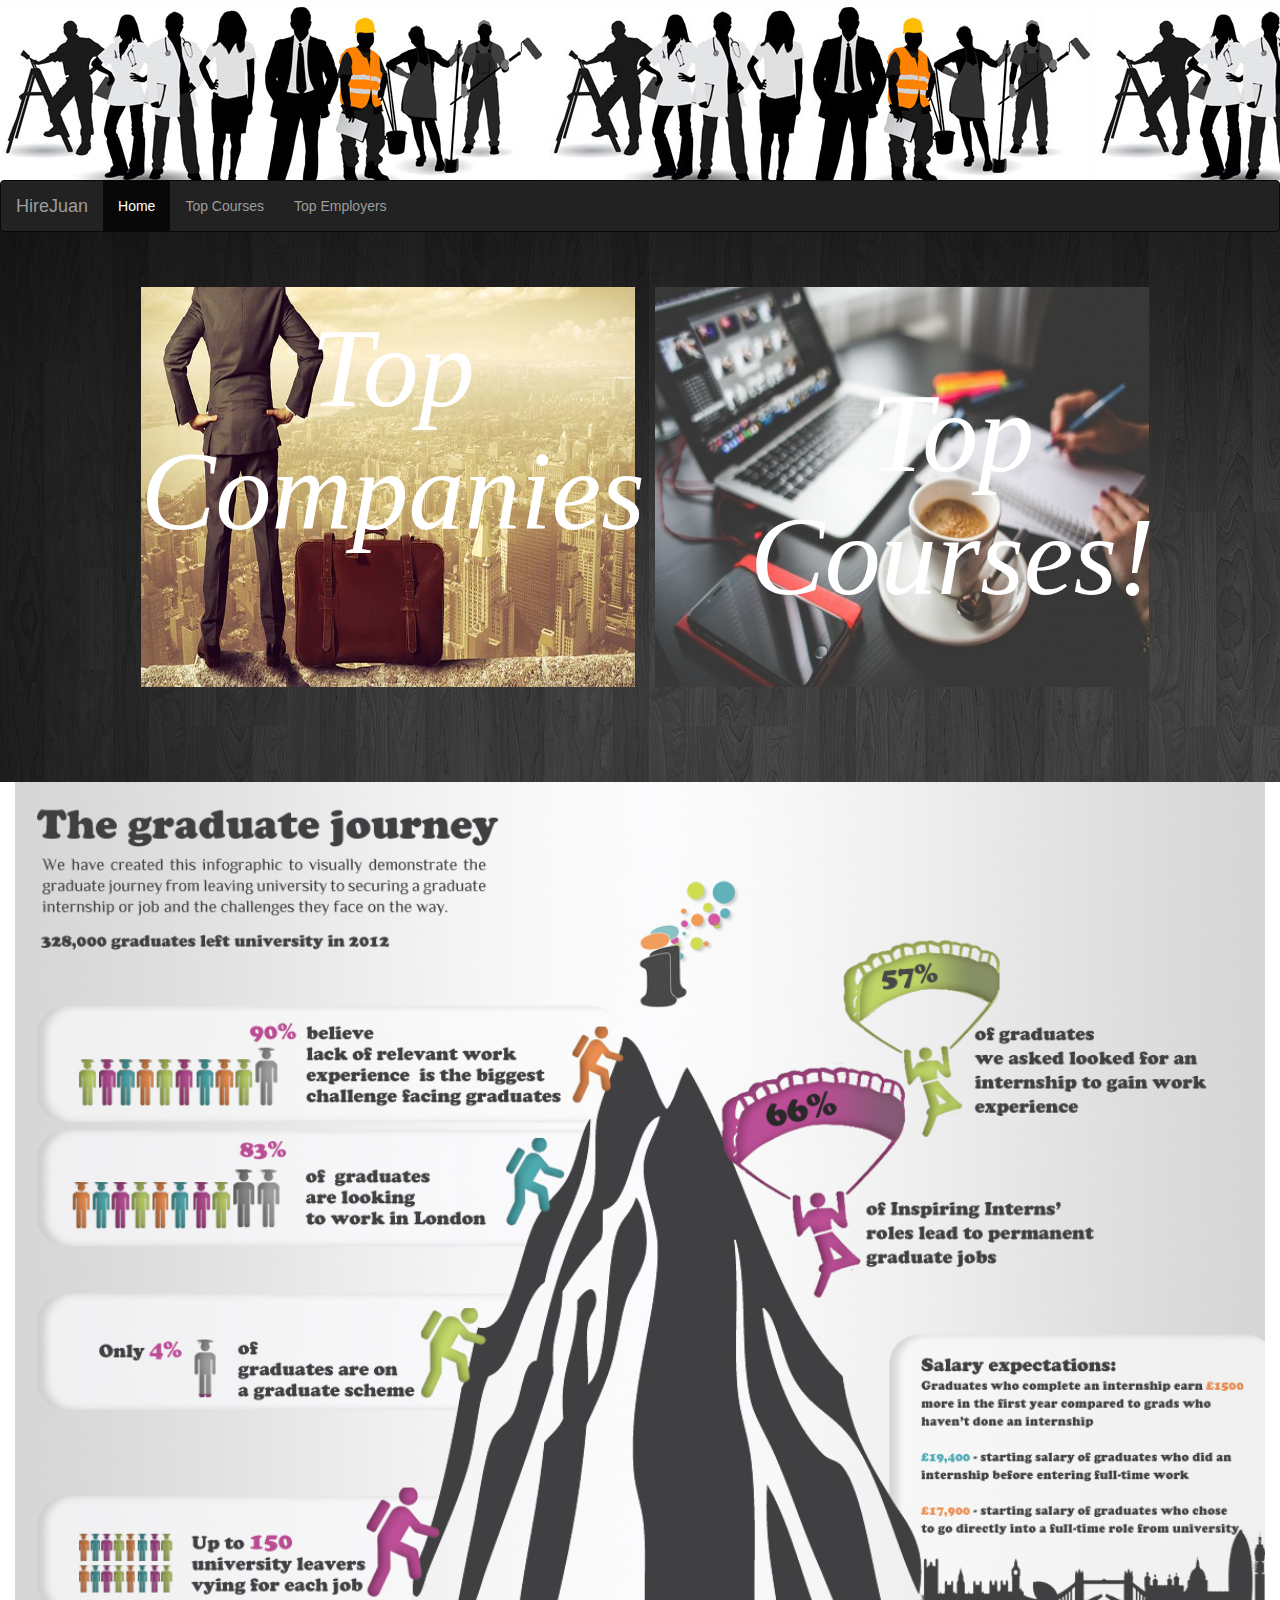
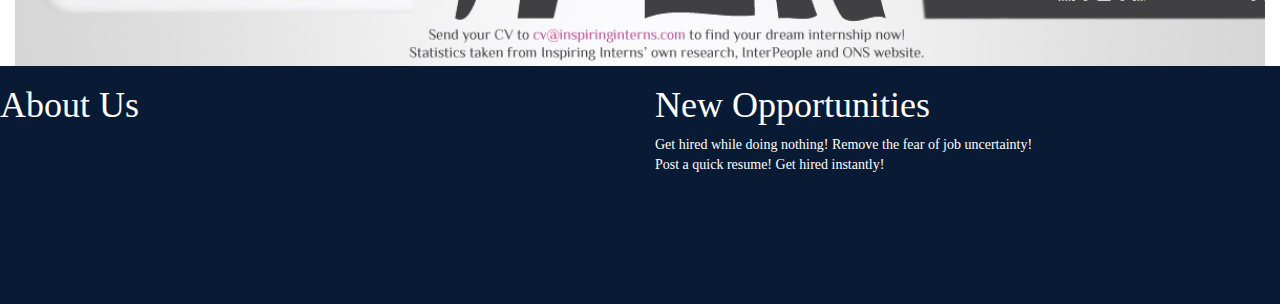
<file: index.html>
<!DOCTYPE html>
<html>
<head>
	 <meta charset="utf-8">
    <meta http-equiv="X-UA-Compatible" content="IE=edge">
    <meta name="viewport" content="width=device-width, initial-scale=1">
     <link rel="shortcut icon" href="favicon.ico"/>
    
    <link href="css/bootstrap.min.css" rel="stylesheet">
    <link rel="stylesheet" type="text/css" href="projectstyle.css">
    <title>HireJuan</title>
</head>


<body>

<div class="jumbotron">
 </div>


<!--Navigation  -->
<nav class="navbar navbar-inverse" id="navi">
  <div class="container-fluid">
    <div class="navbar-header">
      <a class="navbar-brand" href="index.html">HireJuan</a>
    </div>
    <ul class="nav navbar-nav">
      <li class="active"><a href="#">Home</a></li>
      <li><a href="courses.html">Top Courses</a></li>
      <li><a href="employers.html">Top Employers</li>  
    </ul>
  </div>
</nav>

<!--middle part-->
<div id="rowb" class="row">
    <div class="col-sm-1"></div>
	
  <a href="employers.html">
        <div id="b1" class="col-sm-5">
  <h1 class="conti"> <i>Top Companies</i></h1>

  <img  class="divimages" src="work.png">
   
 </div></a>
	
  <a href="courses.html">
	<div id="b2" class="col-sm-5"> 
  <h1 class="conti" id="special"> <i>Top Courses!</i></h1>

  <img  class="divimages" src="work2.png">
 
  </div>
  </a>
     <div class="col-sm-1"></div>
</div>
	
 <div class="container-fluid">
    <img src="grad.png" id="grad">	 
 </div>
<!--footer-->
<div  id="rowc" class="row">
    <div class="col-sm-6">
           <h1>About Us</h1>
            
      
    </div>

    <div class="col-sm-6">
           <h1>New Opportunities</h1>
           <p>Get hired while doing nothing! Remove the fear of job uncertainty!<br>Post a quick resume! Get hired instantly! </p>

              
    </div>
  
</div>




</body>



</html>
</file>
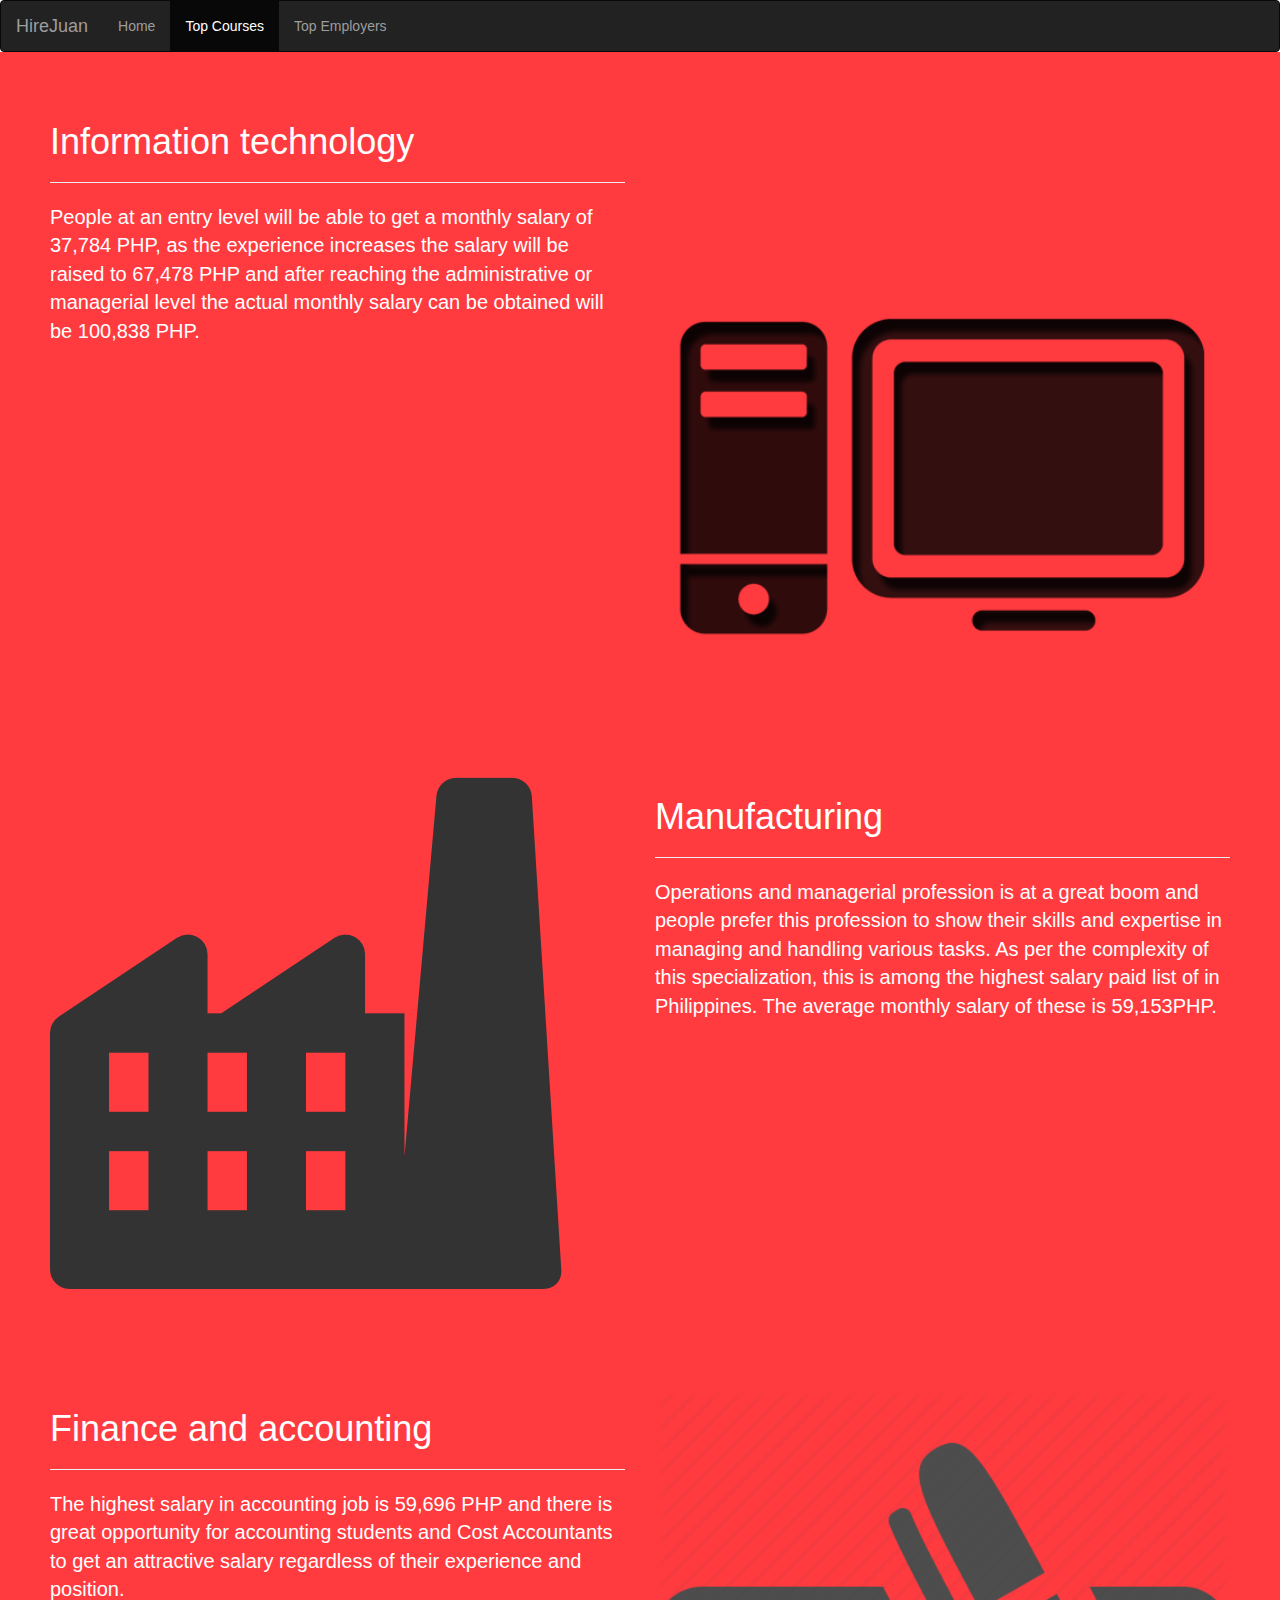
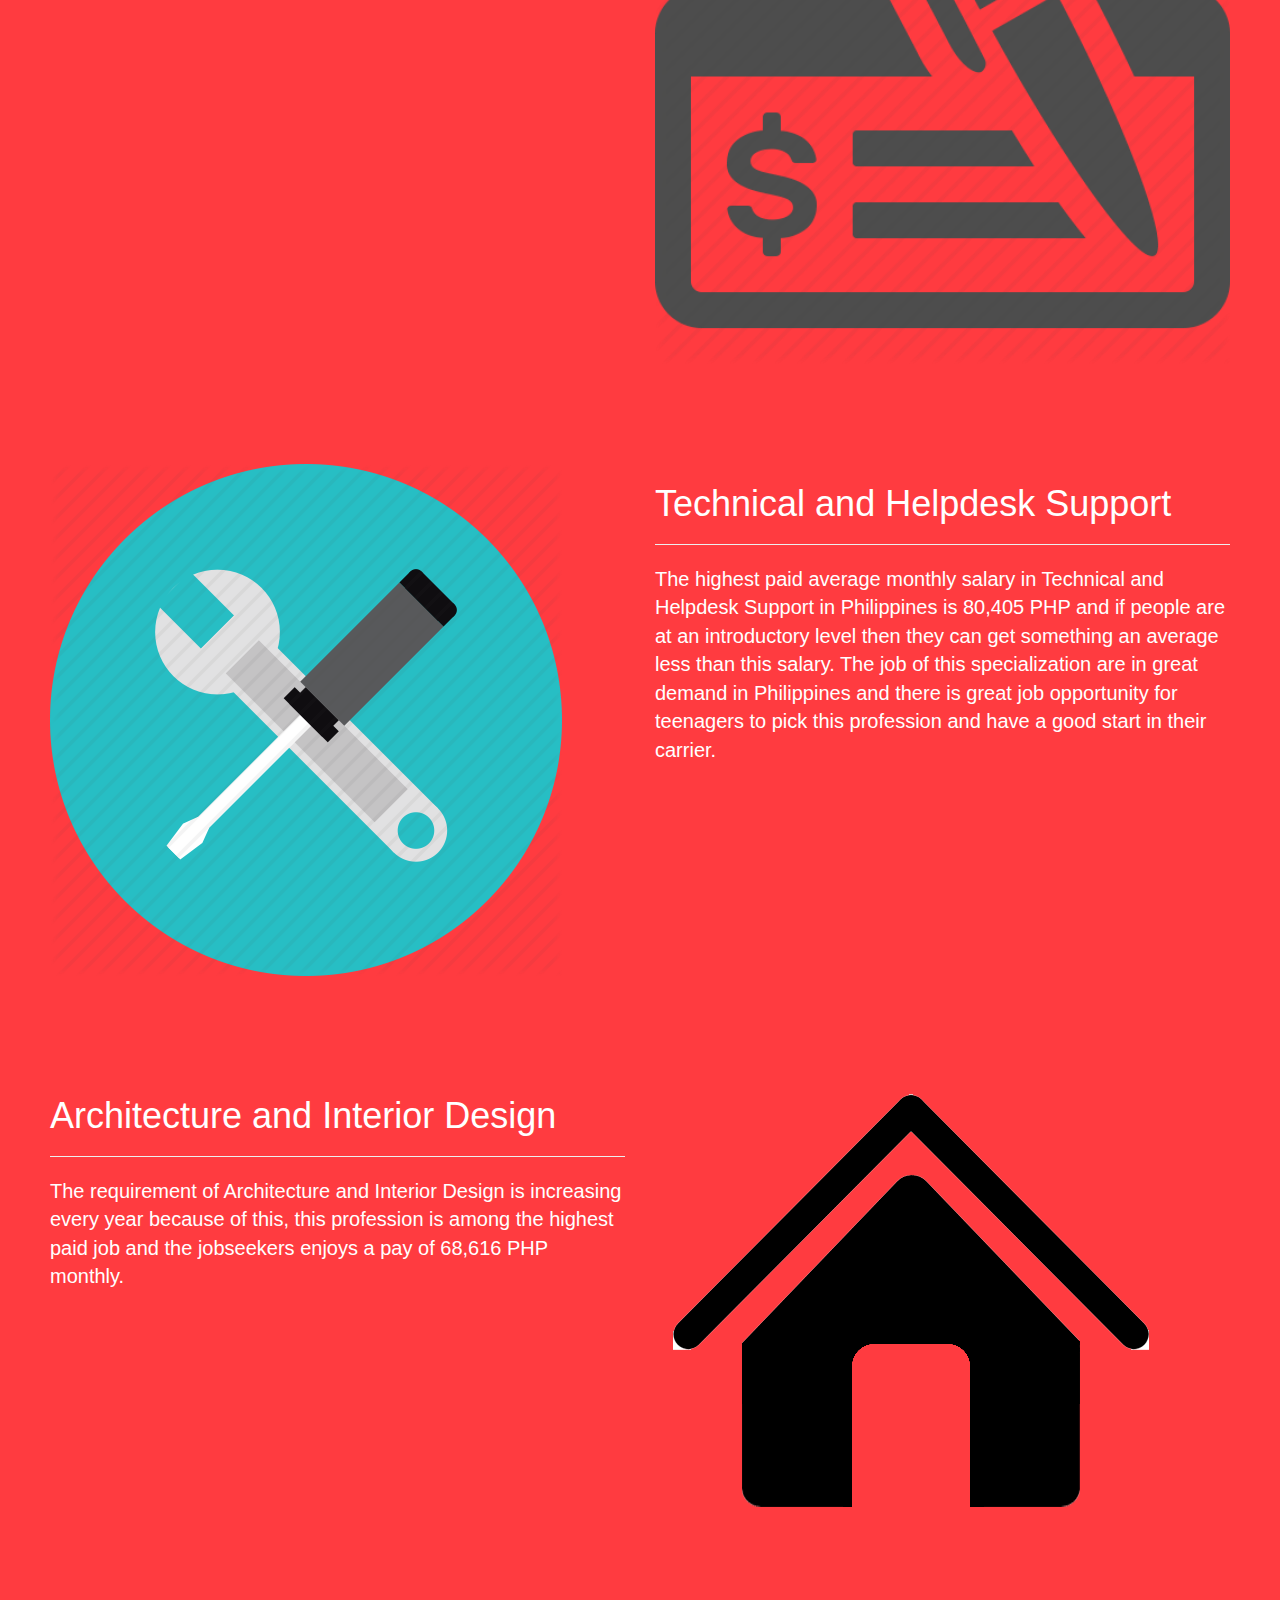
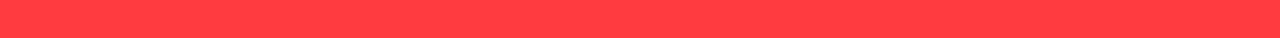
<file: courses.html>
<!DOCTYPE html>
<html>
<head>
 <meta charset="utf-8">
    <meta http-equiv="X-UA-Compatible" content="IE=edge">
    <meta name="viewport" content="width=device-width, initial-scale=1">
    <link href="css/bootstrap.min.css" rel="stylesheet">
	<title>HireJuan</title>
	<link rel="stylesheet" type="text/css" href="projectstyle3.css">

</head>
<body>



<!--navbar-->
<nav class="navbar navbar-inverse" id="navi">
  <div class="container-fluid">
    <div class="navbar-header">
      <a class="navbar-brand" href="index.html">HireJuan</a>
    </div>
    <ul class="nav navbar-nav">
      <li ><a href="index.html">Home</a></li>
      <li class="active"><a href="courses.html">Top Courses</a></li>
      <li><a href="employers.html">Top Employers</li>  
    </ul>
  </div>
</nav>



<div class="container-fluid" id="it">
	<div class="row">
		
		<div class="col-sm-6">
			<h1>Information technology</h1>
			<hr>
			<p>People at an entry level will be able to get a monthly salary of <span>37,784 PHP</span>, as the experience increases the salary will be raised to <span>67,478 PHP</span> and after reaching the administrative or managerial level the actual monthly salary can be obtained will be <span>100,838 PHP</span>.</p>
		</div>
		
		<div class="col-sm-6" >
			<img src="com.png" class="spe">
		</div>

	</div>
</div>


<div class="container-fluid" id="man">
	<div class="row">
		
		<div class="col-sm-6">
			<img src="fac.png" id="spe">
		</div>
		
		<div class="col-sm-6">
			<h1>Manufacturing</h1>
			<hr>
			<p>
				Operations and managerial profession is at a great boom and people prefer this profession to show their skills and expertise in managing and handling various tasks. As per the complexity of this specialization, this is among the highest salary paid list of in Philippines. The average monthly salary of these is 59,153PHP.
			</p>
		</div>

	</div>
</div>


<div class="container-fluid" id="fin">
	<div class="row">
		
		<div class="col-sm-6">
			<h1>Finance and accounting</h1>
			<hr>
			<p>
				The highest salary in accounting job is 59,696 PHP and there is great opportunity for accounting students and Cost Accountants to get an attractive salary regardless of their experience and position.
			</p>
		</div>
		
		<div class="col-sm-6">
			<img src="fin.png" class="spe">
		</div>

	</div>
</div>


<div class="container-fluid" id="tsr">
	<div class="row">
		
		<div class="col-sm-6">
			<img src="tsr.png" id="spe">
		</div>
		
		<div class="col-sm-6">
			<h1>Technical and Helpdesk Support</h1>

			<hr>
			<p>The highest paid average monthly salary in Technical and Helpdesk Support in Philippines is 80,405 PHP and if people are at an introductory level then they can get something an average less than this salary. The job of this specialization are in great demand in Philippines and there is great job opportunity for teenagers to pick this profession and have a good start in their carrier.</p>
		</div>

	</div>
</div>


<div class="container-fluid" id="arch">
	<div class="row">
		
		<div class="col-sm-6">
			<h1>Architecture and Interior Design</h1>
			<hr>
			<p>
				The requirement of Architecture and Interior Design is increasing every year because of this, this profession is among the highest paid job and the jobseekers enjoys a pay of 68,616 PHP monthly.
			</p>
		</div>
		
		<div class="col-sm-6">
			<img src="arch.png" id="spe">
		</div>

	</div>
</div>



</body>
</html>
</file>
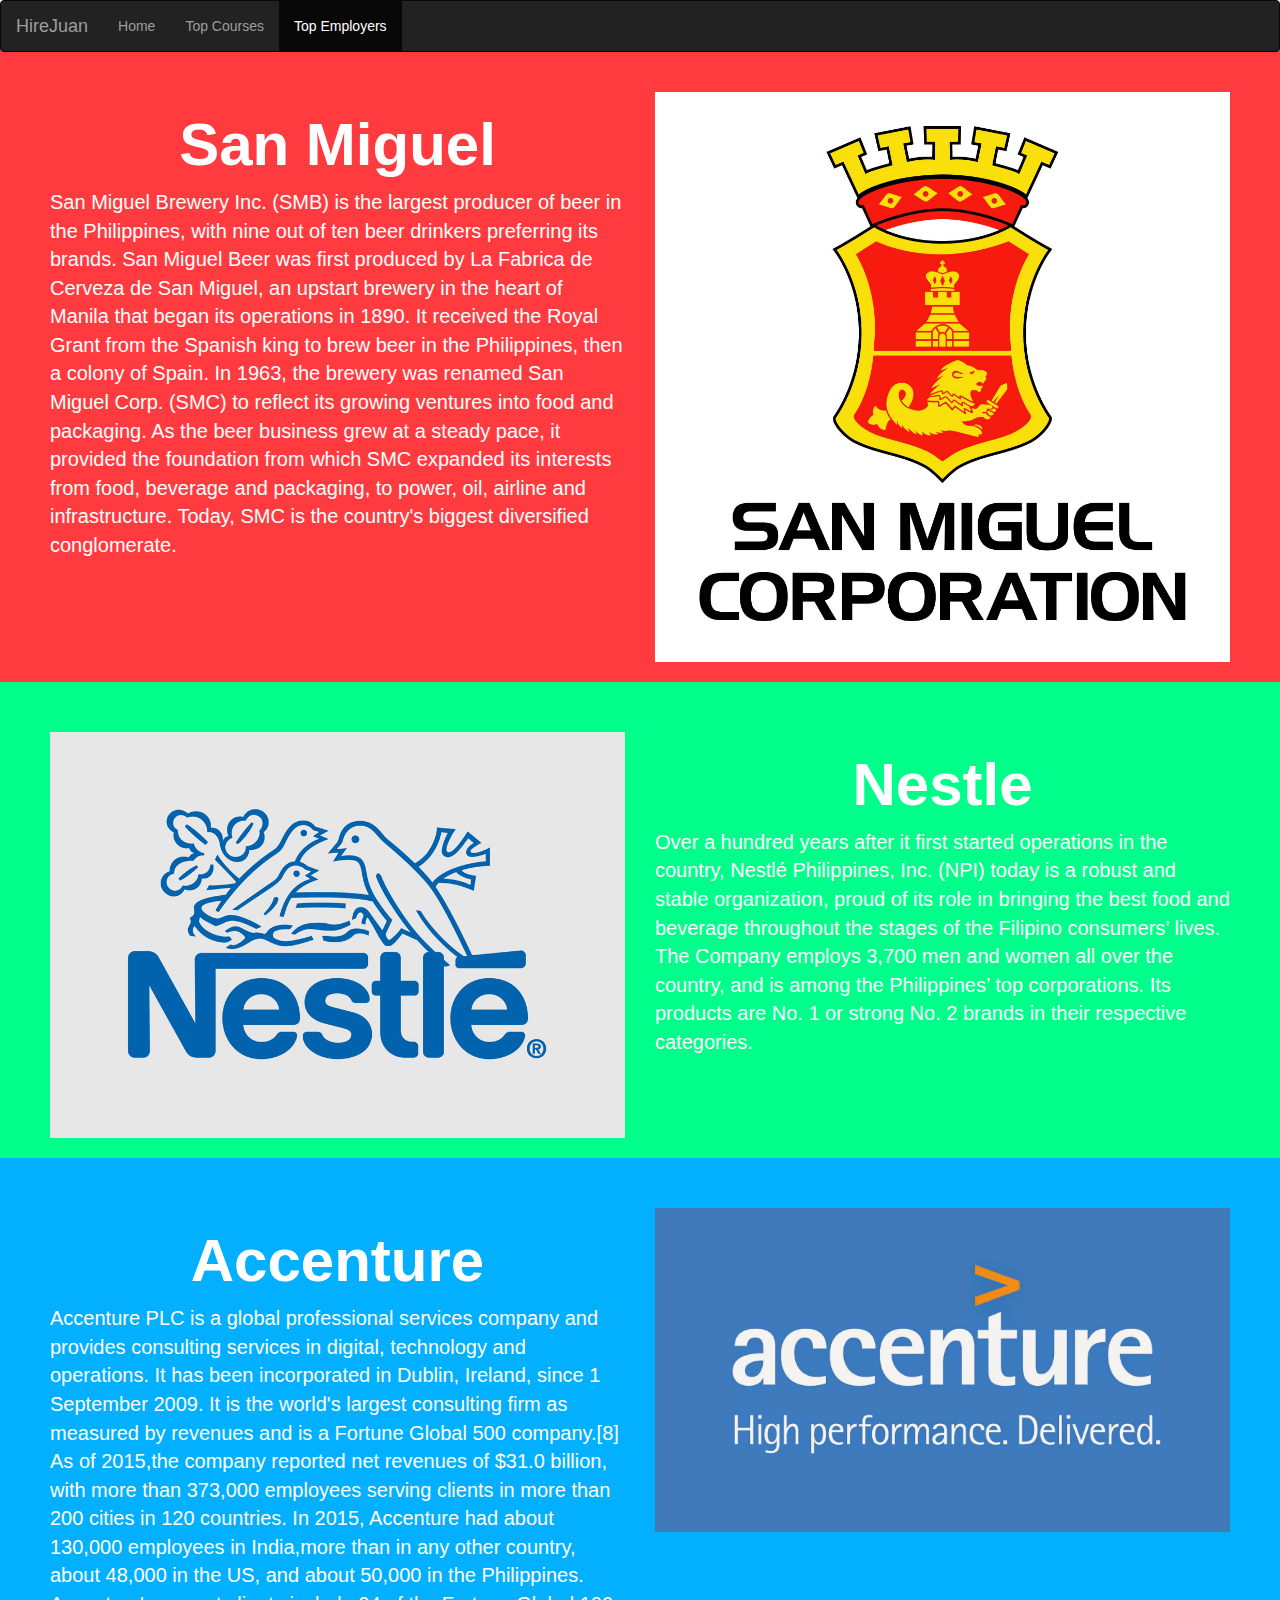
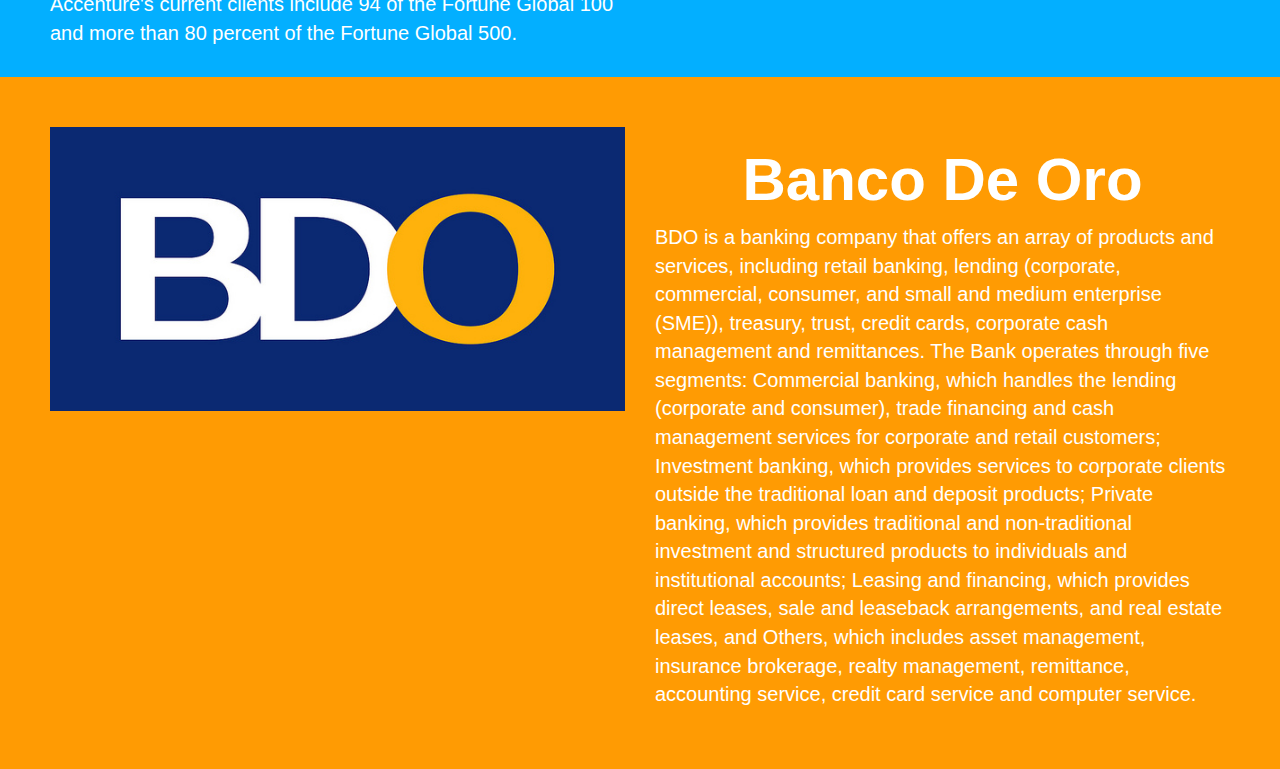
<file: employers.html>
<!DOCTYPE html>
<html>
<head>
   <meta charset="utf-8">
    <meta http-equiv="X-UA-Compatible" content="IE=edge">
    <meta name="viewport" content="width=device-width, initial-scale=1">
     <link rel="shortcut icon" href="favicon.ico"/>
    
    <link href="css/bootstrap.min.css" rel="stylesheet">
	<title>HireJuan</title>
	<link rel="stylesheet" type="text/css" href="projectstyle2.css">
</head>
<body>

<!--navbar-->
<nav class="navbar navbar-inverse" id="navi">
  <div class="container-fluid">
    <div class="navbar-header">
      <a class="navbar-brand" href="index.html">HireJuan</a>
    </div>
    <ul class="nav navbar-nav">
      <li ><a href="index.html">Home</a></li>
      <li><a href="courses.html">Top Courses</a></li>
      <li class="active"><a href="employers.html">Top Employers</li>  
    </ul>
  </div>
</nav>

<!--content,San Miguel,Nestle Phillipines,Accenture,BDO,-->
<!--San Miguel,tomato-->
<div class="container-fluid" id="sanMiguel">
  <div class="row">
	<div class="col-sm-6">
		<h1 class="ban">San Miguel</h1>
		<p> San Miguel Brewery Inc. (SMB) is the largest producer of beer in the Philippines, with nine out 
		    of ten beer drinkers preferring its brands. San Miguel Beer was first produced by 
		La Fabrica de Cerveza de San Miguel, an upstart brewery in the heart of Manila that began its operations in 1890.
		It received the Royal Grant from the Spanish king to brew beer in the Philippines, then a colony of Spain. 
		In 1963, the brewery was renamed San Miguel Corp. (SMC) to reflect its growing ventures into food and packaging.
		As the beer business grew at a steady pace, it provided the foundation from which SMC expanded its interests from food,
		beverage and packaging, to power, oil, airline and infrastructure. Today, SMC is the country's biggest diversified conglomerate.
		</p>
	</div>
	  <div class="col-sm-6" class="sp">
	  <img src="sm.png">
	  </div>
  </div>
</div>
	
<!--nestle-->
<div class="container-fluid" id="nestle">
  <div class="row">
	  <div class="col-sm-6" class="sp">
		 <img src="nestle.png">
		  
	  </div>
	  <div class="col-sm-6">
		   <h1 class="ban">Nestle</h1>
		  <p>Over a hundred years after it first started operations in the country,  Nestlé Philippines, Inc. (NPI) 
			  today is a robust and stable organization, proud of its role in bringing the best food and beverage throughout the stages of  
			  the Filipino consumers’ lives. The Company employs 3,700 men and women all over the country, and is among the Philippines’ 
			  top corporations. Its products are No. 1 or strong No. 2 brands in their respective categories.
	  </div>
   </div>
</div>
	
	<!--accenture-->
<div class="container-fluid" id="acccenture">	
  <div class="row">
   <div class="col-sm-6">
		  <h1 class="ban">Accenture</h1>
		  <p> Accenture PLC is a global professional services company and provides consulting services in digital, technology and operations. 
It has been incorporated in Dublin, Ireland, since 1 September 2009. It is the world's largest consulting firm as measured 
by revenues and is a Fortune Global 500 company.[8] As of 2015,the company reported net revenues of $31.0 billion,
with more than 373,000 employees serving clients in more than 200 cities in 120 countries. In 2015, Accenture had about 130,000 employees 
in India,more than in any other country, about 48,000 in the US, and about 50,000 in the Philippines.
Accenture's current clients include 94 of the Fortune Global 100 and more than 80 percent of the Fortune Global 500.
		  </p>
    </div>
      <div class="col-sm-6" class="sp">
	  <img src="accenture.png">
	  </div>
  </div>
</div>
	
		<!--bdo-->
<div class="container-fluid" id="bdo">
  	
 <div class="row">
	 <div class="col-sm-6" id="sp">
		<img src="bdo.png">
	  </div>
	 
	  <div class="col-sm-6">
		    <h1 class="ban">Banco De Oro</h1>
		  <p>       BDO is a banking company that offers an array of products and services, including retail 
			  banking, lending (corporate, commercial, consumer, and small and medium enterprise (SME)), treasury, trust, 
			  credit cards, corporate cash management and remittances. The Bank operates through five segments:
			  Commercial banking, which handles the lending (corporate and consumer), trade financing and 
			  cash management services for corporate and retail customers; Investment banking, which provides services
			  to corporate clients outside the traditional loan and deposit products; Private banking, which provides
			  traditional and non-traditional investment and structured products to individuals and institutional accounts; 
			  Leasing and financing, which provides direct leases, sale and leaseback arrangements, and real estate leases,
			  and Others, which includes asset management, insurance brokerage, realty management, remittance,
			  accounting service, credit card service and computer service.
		  </p>
	  </div>
 </div>
</div>



</body>
</html>
</file>
<file: projectstyle.css>
#grad{
width:100%;
}
.jumbotron{
	height: 180px;
   background-image: url("pro.png");
}

#b1{

	
	margin-right: 10px;
	height: 400px;
	border-radius: 5px;
	color: white;
	padding: 5px 5px 5px 5px;
	
}

#b2{
    	
	height: 400px;
	border-radius: 5px;
	color: white;
	padding: 5px 5px 5px 5px;

}

#rowb{  
    margin-top: -30px;
    background-image: url("business3.png");
    height:40em;
    padding: 60px 50px;
}

#rowc{
	background-color: #091a34;
	height:17em;
	color: white;
	font-family: Georgia;
}


.divimages{
	z-index: 0
	border-radius: 5px;
	margin-right: 0px;
	margin-left: 0px;
	width: 100%;
	height:400px;
	
}

.cont{
	text-align: center;
	position: absolute;
	z-index: 2;
	font-size: 12em;
	font-family: Georgia;
    
}
.conti{
	text-align: center;
	position: absolute;
	z-index: 2;
	font-size: 8em;
	font-family: Georgia;
	
    
}


#special{
position: absolute;
top: 70px;
left: 100px;


}







#b1:hover{
	opacity: 0.5;
}

#b2:hover{
	opacity: 0.5;
}

#navi{
margin-top: -30px;

}
</file>
<file: projectstyle3.css>
#navi{

	margin-bottom: 0px;
}
.jumbotron{
  margin-bottom: 0px;
	background-color:#007EFF;
	text-align: center; 
	font-family: 'Lato', 'Helvetica Neue', Helvetica, Arial, sans-serif;
	color: #fff;
	text-underline-position: none;

}
.spe{
	margin: auto;
	width: 100%;
	height: 100%;
}

#it{
	background-color:#FF3B40;
font-family:'Lato', 'Helvetica Neue', Helvetica, Arial, sans-serif;
font-size:20px;
color:#ffffff;
padding:50px;
}


#man{
	background-color:#FF3B40;
font-family:'Lato', 'Helvetica Neue', Helvetica, Arial, sans-serif;
font-size:20px;
color:#ffffff;
padding:50px;
}

#fin{
	background-color:#FF3B40;
font-family:'Lato', 'Helvetica Neue', Helvetica, Arial, sans-serif;
font-size:20px;
color:#ffffff;
padding:50px;
}

#tsr{
	background-color:#FF3B40;
font-family:'Lato', 'Helvetica Neue', Helvetica, Arial, sans-serif;
font-size:20px;
color:#ffffff;
padding:50px;
}

#arch{
	background-color:#FF3B40;
font-family:'Lato', 'Helvetica Neue', Helvetica, Arial, sans-serif;
font-size:20px;
color:#ffffff;
padding:50px;
}
</file>
<file: projectstyle2.css>
#navi{
	margin-top:0px;
}

#sanMiguel{
margin-top:-30px;
background-color:#FF3B40;
font-family:'Lato', 'Helvetica Neue', Helvetica, Arial, sans-serif;
font-size:20px;
color:#ffffff;
padding:50px;
}
#nestle{
margin-top:-30px;
background-color:#00FF8A;
font-family:'Lato', 'Helvetica Neue', Helvetica, Arial, sans-serif;
font-size:20px;
color:#ffffff;
padding:50px;
}
#acccenture{
margin-top:-30px;
background-color:#03AFFF;
font-family:'Lato', 'Helvetica Neue', Helvetica, Arial, sans-serif;
font-size:20px;
color:#ffffff;
padding:50px;
}
#bdo{
	margin-top:-30px;
background-color:#FF9B03;
font-family:'Lato', 'Helvetica Neue', Helvetica, Arial, sans-serif;
font-size:20px;
color:#ffffff;
padding:50px;
}


img{

	height: 100%;
	width: 100%;
}


.ban{
	text-align:center;
	font-weight:900;
	font-size:60px;
}
</file>
